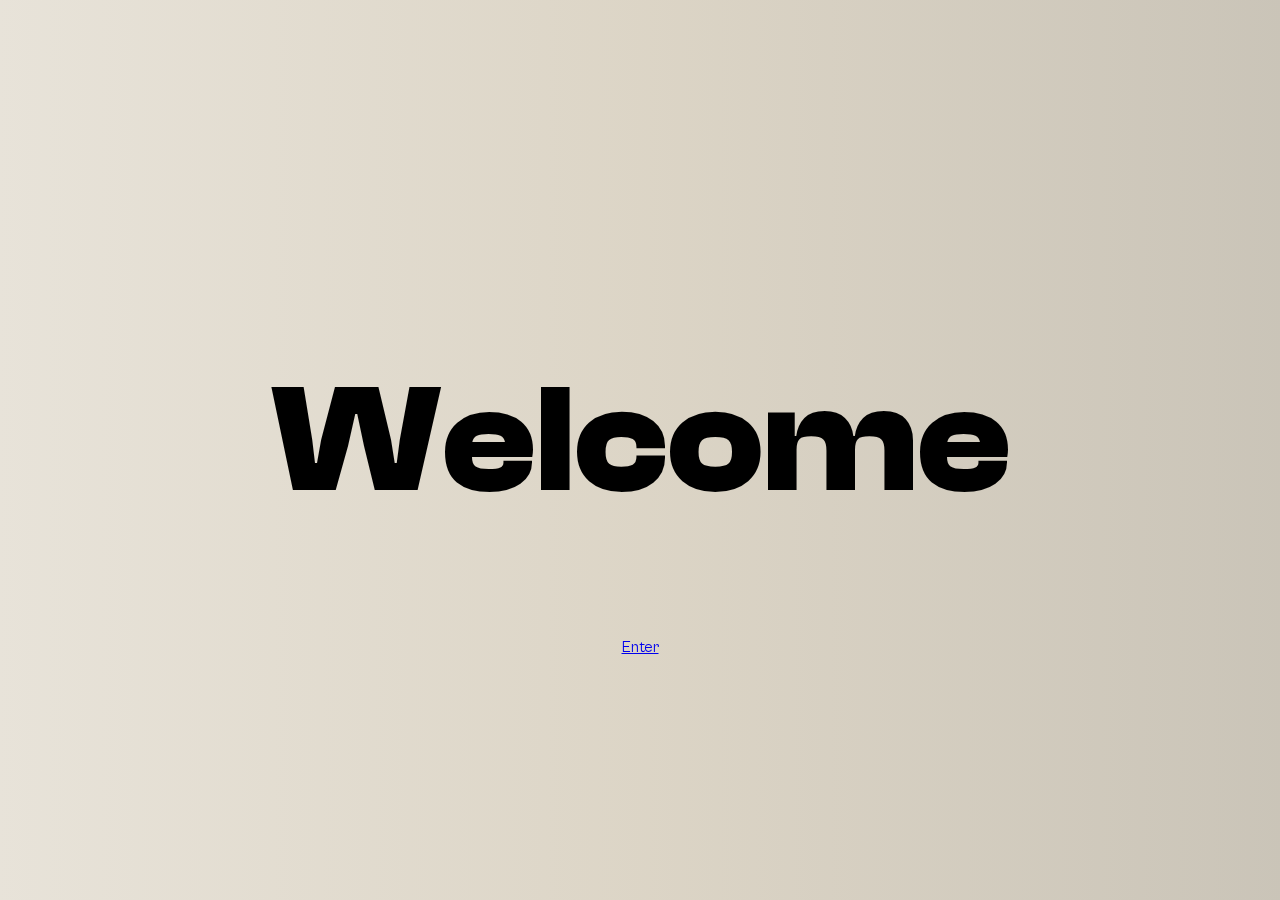
<file: index.html>
<!DOCTYPE html>
<html lang="en">

<head>
    <meta charset="UTF-8">
    <meta name="viewport" content="width=device-width, initial-scale=1.0">
    <title>Welcome Page</title>
    <link rel="stylesheet" href="css/style.css">
</head>

<body class = "splash">
    <div id="blob"></div>
    
    <div id="cursor"></div>

    <div class="blur"></div>
    <div class="splash">
        <h1 class="welcome">Welcome</h1>
        <a class="enter" href="Main.html">Enter</a>
    </div>

    <script src="scripts/script.js"></script>
</body>

</html>
</file>
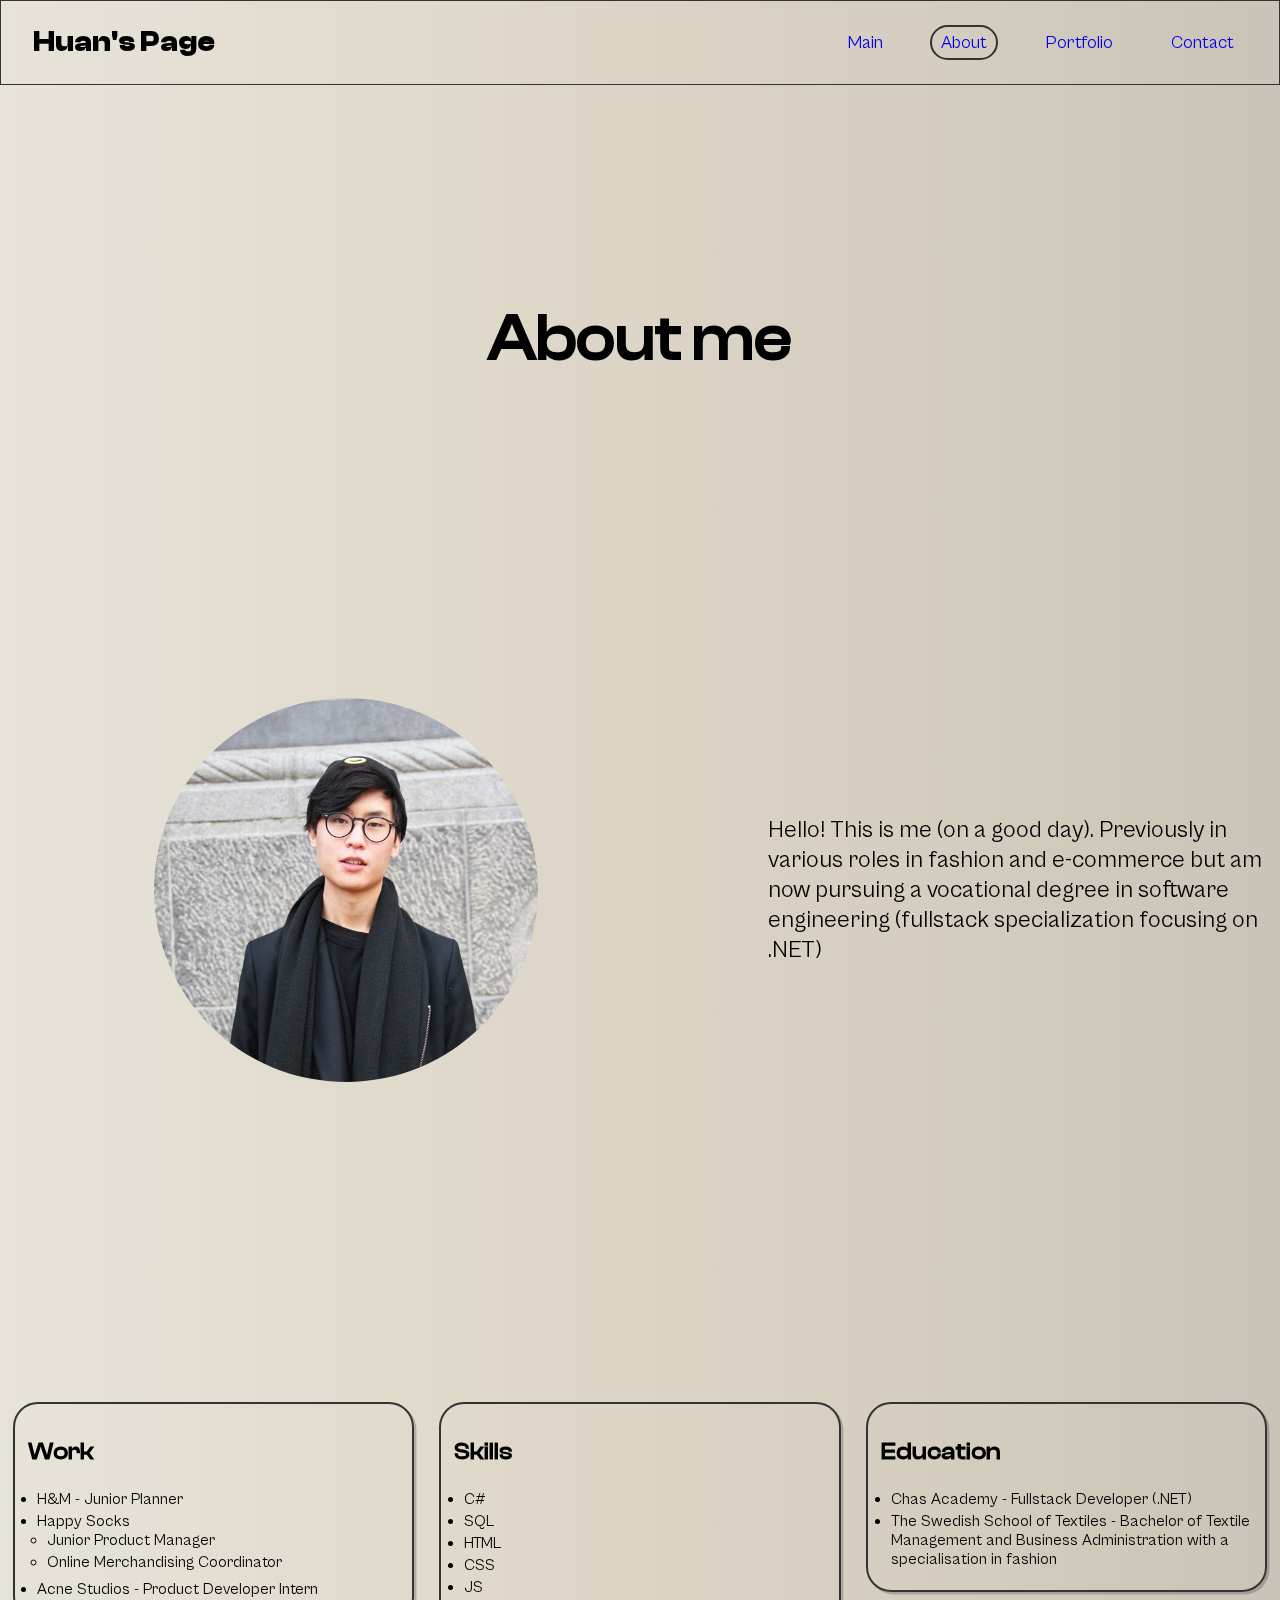
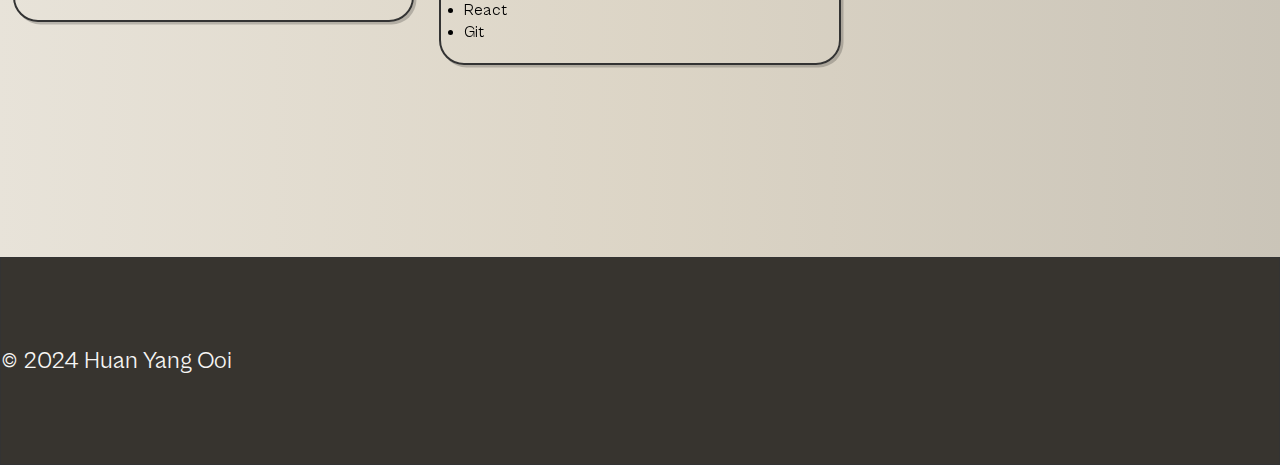
<file: About.html>
<!DOCTYPE html>
<html lang="en">
	<head>
		<meta charset="UTF-8" />
		<meta name="viewport" content="width=device-width, initial-scale=1.0" />
		<title>Main Page</title>
		<link rel="stylesheet" href="css/style.css" />
		<link
			rel="stylesheet"
			href="https://cdnjs.cloudflare.com/ajax/libs/font-awesome/6.5.1/css/all.min.css"
			integrity="sha512-DTOQO9RWCH3ppGqcWaEA1BIZOC6xxalwEsw9c2QQeAIftl+Vegovlnee1c9QX4TctnWMn13TZye+giMm8e2LwA=="
			crossorigin="anonymous"
			referrerpolicy="no-referrer"
		/>
		<link rel="stylesheet" href="https://cdnjs.cloudflare.com/ajax/libs/font-awesome/6.5.1/css/all.min.css" integrity="sha512-DTOQO9RWCH3ppGqcWaEA1BIZOC6xxalwEsw9c2QQeAIftl+Vegovlnee1c9QX4TctnWMn13TZye+giMm8e2LwA==" crossorigin="anonymous" referrerpolicy="no-referrer" />
	</head>

	<body>
		<div id="blob"></div>

		<div class="blur"></div>

		<header>
			<a href="Index.html" id="logo">Huan's Page</a>
			<nav class="menu-options">
				<label for="nav-toggle" class="nav-toggle-label">Toggle Navigation</label>
				<input type="checkbox" id="nav-toggle" />
				<ul class="header-menu">
					<li><a href="Main.html">Main</a></li>
					<li><a href="About.html" class="active">About</a></li>
					<li><a href="Portfolio.html">Portfolio</a></li>
					<li><a href="Contact.html">Contact</a></li>
				</ul>
			</nav>
			<div class="burger-menu">
				<label for="nav-toggle"><i class="fa-solid fa-bars"></i></label>
			</div>
		</header>
		<main>
			<section class="title">
				<h1>About me</h1>
			</section>
			<section class="about">
				<div class="photo-container">
					<img src="images/Profile-photo.jpg" alt="photo of the author of this page. All dressed in black in front a brick wall" class="me" />
				</div>
				<p class="about-me">
					Hello! This is me (on a good day). Previously in various roles in
					fashion and e-commerce but am now pursuing a vocational degree in
					software engineering (fullstack specialization focusing on <a href="#" id="eegg">.NET</a>)
				</p>
			</section>
			
			<section class="previous">
                <section class="work container">
				<h2>Work</h2>
				<ul>
					<li>H&M - Junior Planner</li>
						<li>Happy Socks
							<ul>
								<li>Junior Product Manager</li>
								<li>Online Merchandising Coordinator</li>
							</ul>
						</li>
                    </li>
                    <li>Acne Studios - Product Developer Intern</li>
				</ul>
                </section>
				<section class="skills container">
                    <h2>Skills</h2>
				<ul>
					<li>C#</li>
                    <li>SQL</li>
					<li>HTML</li>
                    <li>CSS</li>
                    <li>JS</li>
					<li>React</li>
					<li>Git</li>
				</ul>
                </section>
				<section class="education container">
                    <h2>Education</h2>
				<ul>
					<li>Chas Academy - Fullstack Developer (.NET)</li>
					<li>The Swedish School of Textiles - Bachelor of Textile Management and Business Administration with a specialisation in fashion</li>
				</ul>
                </section>
				
			</section>
			<div class="page-divider"></div>
		</main>
		<footer>
			<nav class="footer-nav">
				<p> &copy 2024 Huan Yang Ooi </p>
				<ul class="footer-socials">
					<li><a href="https://github.com/bentonaw" target="_blank" rel="noopener noreferrer"  title="link to github"><i class="fa-brands fa-github"></i></a></li>
					<li><a href="https://www.linkedin.com/in/huan-yang-ooi-74a824127/" target="_blank" rel="noopener noreferrer"  title="link to linkedin"><i class="fa-brands fa-linkedin"></i></a></li>
					<li><a href="https://www.instagram.com/yoedmund/"target="_blank" rel="noopener noreferrer"  title="link to instagram"><i class="fa-brands fa-instagram"></i></a></li>
				</ul>
			</nav>
		</footer>
		<script src="scripts/script.js"></script>
	</body>
</html>
</file>
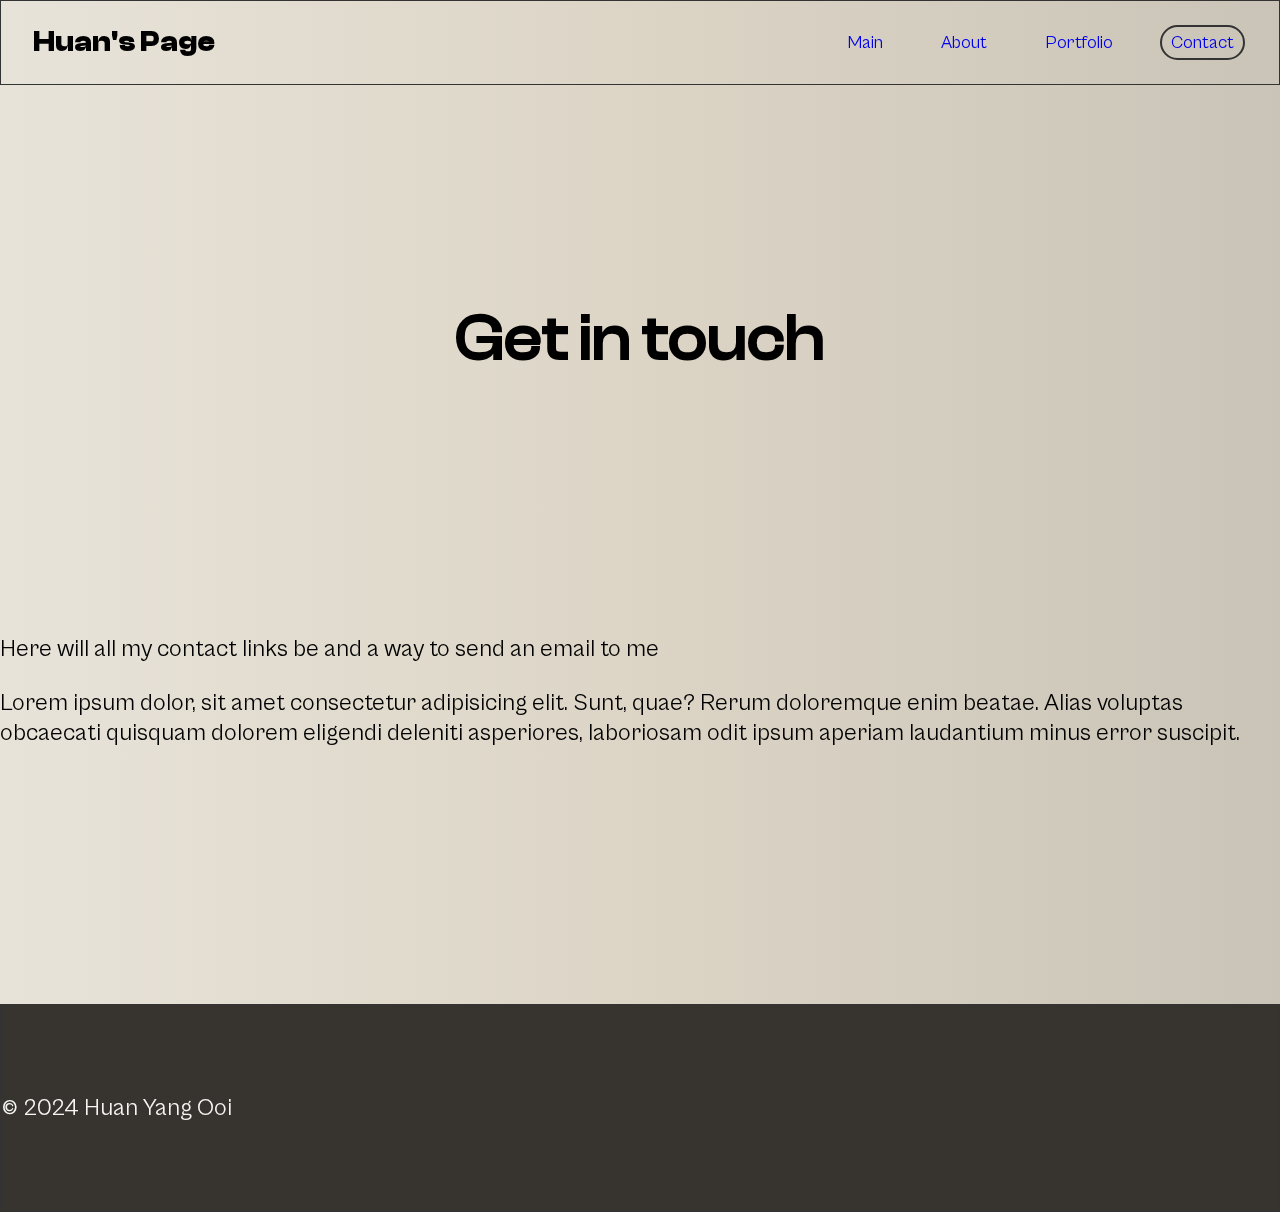
<file: Contact.html>
<!DOCTYPE html>
<html lang="en">
	<head>
		<meta charset="UTF-8" />
		<meta name="viewport" content="width=device-width, initial-scale=1.0" />
		<title>Main Page</title>
		<link rel="stylesheet" href="css/style.css" />
		<link
			rel="stylesheet"
			href="https://cdnjs.cloudflare.com/ajax/libs/font-awesome/6.5.1/css/all.min.css"
			integrity="sha512-DTOQO9RWCH3ppGqcWaEA1BIZOC6xxalwEsw9c2QQeAIftl+Vegovlnee1c9QX4TctnWMn13TZye+giMm8e2LwA=="
			crossorigin="anonymous"
			referrerpolicy="no-referrer"
		/>
	</head>

	<body class="contact">
		<div id="blob"></div>

		<div class="blur"></div>

		<header>
			<a href="Index.html" id="logo">Huan's Page</a>
			<nav class="menu-options">
				<label for="nav-toggle" class="nav-toggle-label">Toggle Navigation</label>
				<input type="checkbox" id="nav-toggle" />
				<ul class="header-menu">
					<li><a href="Main.html">Main</a></li>
					<li><a href="About.html">About</a></li>
					<li><a href="Portfolio.html">Portfolio</a></li>
					<li><a href="Contact.html" class="active">Contact</a></li>
				</ul>
			</nav>
			<div class="burger-menu">
				<label for="nav-toggle"><i class="fa-solid fa-bars"></i></label>
			</div>
		</header>
		<main>
			<section class="title">
				<h1>Get in touch</h1>
			</section>
			<section id="contact">
				<p>
					Here will all my contact links be and a way to send an email to me
				</p>
				<p>
					Lorem ipsum dolor, sit amet consectetur adipisicing elit. Sunt,
					quae? Rerum doloremque enim beatae. Alias voluptas obcaecati
					quisquam dolorem eligendi deleniti asperiores, laboriosam odit ipsum
					aperiam laudantium minus error suscipit.
				</p>
			</section>
			<div class="page-divider"></div>
		</main>
		<footer>
			<nav class="footer-nav">
				<p> &copy 2024 Huan Yang Ooi </p>
				<ul class="footer-socials">
					<li><a href="https://github.com/bentonaw" target="_blank" rel="noopener noreferrer"  title="link to github"><i class="fa-brands fa-github"></i></a></li>
					<li><a href="https://www.linkedin.com/in/huan-yang-ooi-74a824127/" target="_blank" rel="noopener noreferrer"  title="link to linkedin"><i class="fa-brands fa-linkedin"></i></a></li>
					<li><a href="https://www.instagram.com/yoedmund/"target="_blank" rel="noopener noreferrer"  title="link to instagram"><i class="fa-brands fa-instagram"></i></a></li>
				</ul>
			</nav>
		</footer>

		<script src="scripts/script.js"></script>
	</body>
</html>
</file>
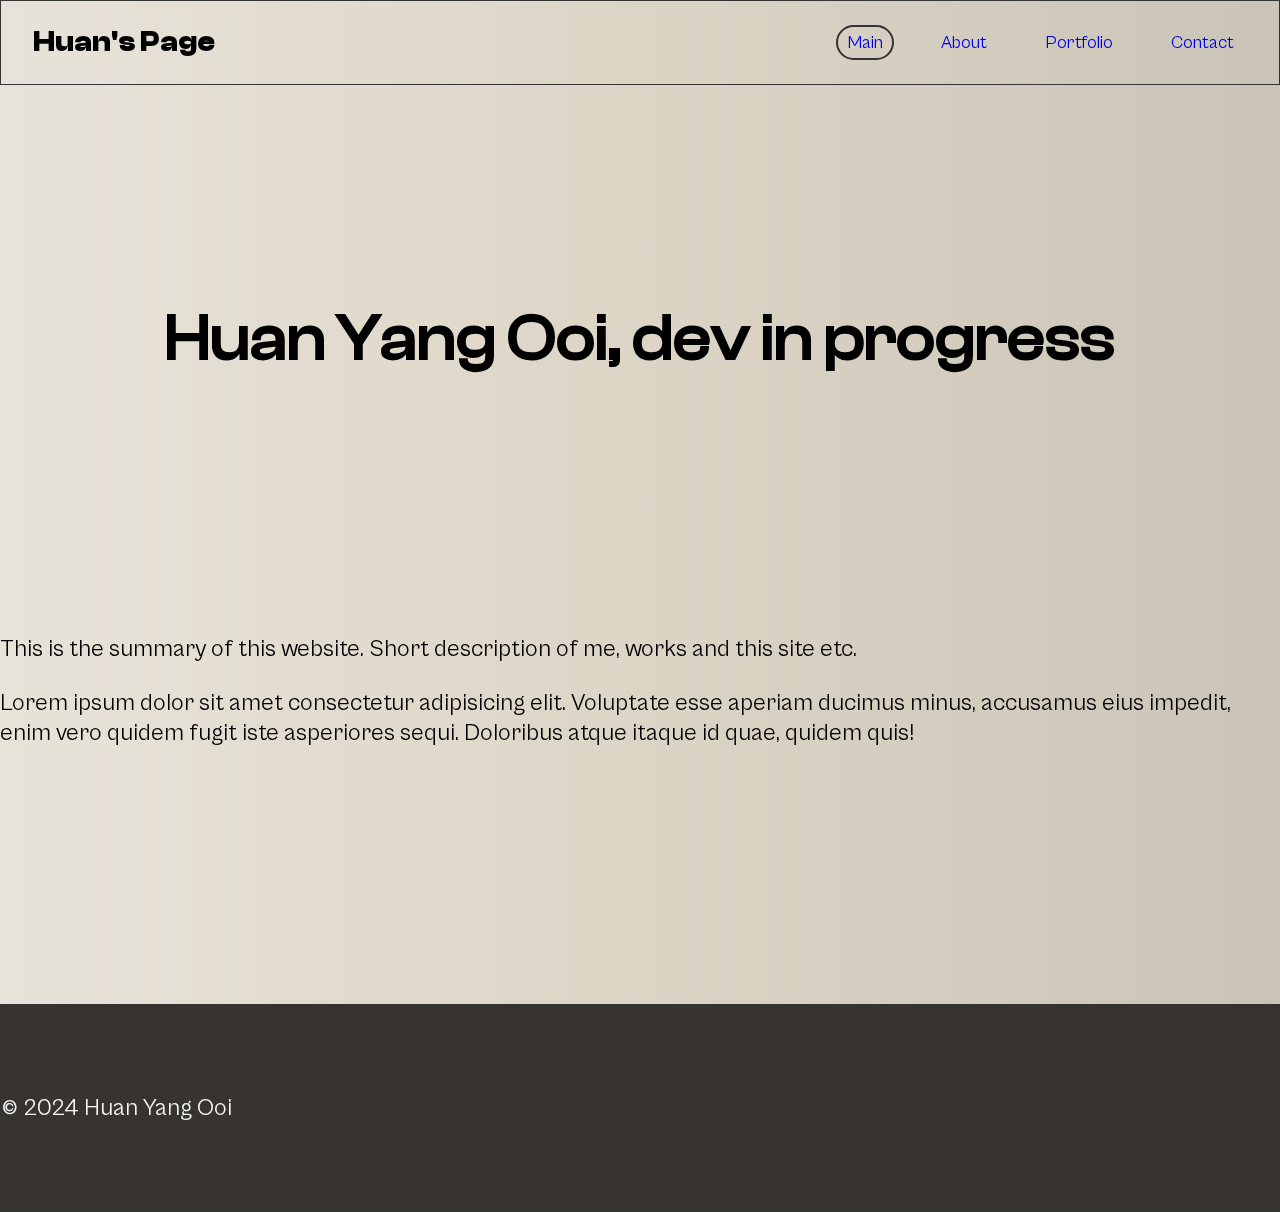
<file: Main.html>
<!DOCTYPE html>
<html lang="en">
	<head>
		<meta charset="UTF-8" />
		<meta name="viewport" content="width=device-width, initial-scale=1.0" />
		<title>Main page</title>
		<link rel="stylesheet" href="css/style.css" />
		<link
			rel="stylesheet"
			href="https://cdnjs.cloudflare.com/ajax/libs/font-awesome/6.5.1/css/all.min.css"
			integrity="sha512-DTOQO9RWCH3ppGqcWaEA1BIZOC6xxalwEsw9c2QQeAIftl+Vegovlnee1c9QX4TctnWMn13TZye+giMm8e2LwA=="
			crossorigin="anonymous"
			referrerpolicy="no-referrer"
		/>
	</head>

	<body class="index">
		<div id="blob"></div>

		<div class="blur"></div>

		<header>
			<a href="Index.html" id="logo">Huan's Page</a>
			<nav class="menu-options">
				<label for="nav-toggle" class="nav-toggle-label">Toggle Navigation</label>
				<input type="checkbox" id="nav-toggle" />
				<ul class="header-menu">
					<li><a href="Main.html" class="active">Main</a></li>
					<li><a href="About.html">About</a></li>
					<li><a href="Portfolio.html">Portfolio</a></li>
					<li><a href="Contact.html">Contact</a></li>
				</ul>
			</nav>
			<div class="burger-menu">
				<label for="nav-toggle"><i class="fa-solid fa-bars"></i></label>
			</div>
		</header>
		<main>
			<section class="title">
				<h1>Huan Yang Ooi,  dev in progress</h1>
			</section>
			<section id="main">
				<p>
					This is the summary of this website. Short description of me, works and
					this site etc.
				</p>
				<p>
					Lorem ipsum dolor sit amet consectetur adipisicing elit. Voluptate
					esse aperiam ducimus minus, accusamus eius impedit, enim vero quidem
					fugit iste asperiores sequi. Doloribus atque itaque id quae, quidem
					quis!
				</p>
			</section>
			<div class="page-divider"></div>
		</main>
		<footer>
			<nav class="footer-nav">
				<p> &copy 2024 Huan Yang Ooi </p>
				<ul class="footer-socials">
					<li><a href="https://github.com/bentonaw" target="_blank" rel="noopener noreferrer"  title="link to github"><i class="fa-brands fa-github"></i></a></li>
					<li><a href="https://www.linkedin.com/in/huan-yang-ooi-74a824127/" target="_blank" rel="noopener noreferrer"  title="link to linkedin"><i class="fa-brands fa-linkedin"></i></a></li>
					<li><a href="https://www.instagram.com/yoedmund/"target="_blank" rel="noopener noreferrer"  title="link to instagram"><i class="fa-brands fa-instagram"></i></a></li>
				</ul>
			</nav>
		</footer>
		<script src="scripts/script.js"></script>
	</body>
</html>
</file>
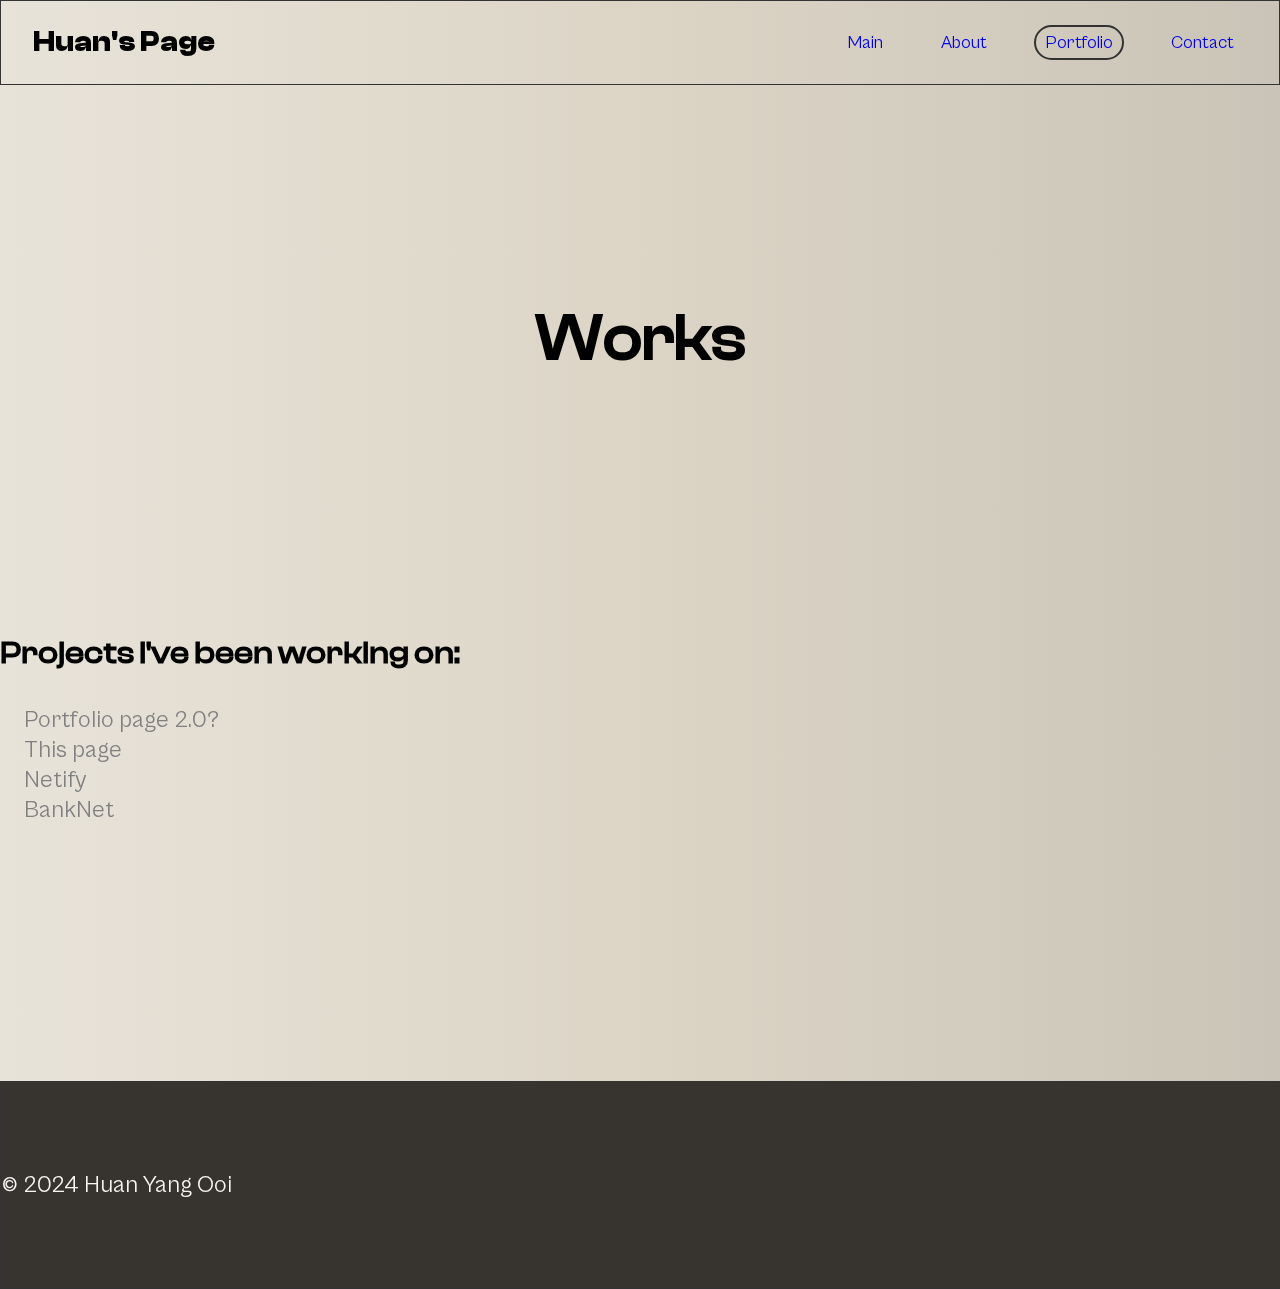
<file: Portfolio.html>
<!DOCTYPE html>
<html lang="en">
	<head>
		<meta charset="UTF-8" />
		<meta name="viewport" content="width=device-width, initial-scale=1.0" />
		<title>Main Page</title>
		<link rel="stylesheet" href="css/style.css" />

		<link
			rel="stylesheet"
			href="https://cdnjs.cloudflare.com/ajax/libs/font-awesome/6.5.1/css/all.min.css"
			integrity="sha512-DTOQO9RWCH3ppGqcWaEA1BIZOC6xxalwEsw9c2QQeAIftl+Vegovlnee1c9QX4TctnWMn13TZye+giMm8e2LwA=="
			crossorigin="anonymous"
			referrerpolicy="no-referrer"
		/>
	</head>

	<body>
		<div id="blob"></div>

		<div class="blur"></div>

		<header>
			<a href="Index.html" id="logo">Huan's Page</a>
			<nav>
				<label for="nav-toggle" class="nav-toggle-label">Toggle Navigation</label>
				<input type="checkbox" id="nav-toggle" />
				<ul class="header-menu">
					<li><a href="Main.html">Main</a></li>
					<li><a href="About.html">About</a></li>
					<li><a href="Portfolio.html" class="active">Portfolio</a></li>
					<li><a href="Contact.html">Contact</a></li>
				</ul>
			</nav>
			<div class="burger-menu">
				<label for="nav-toggle"><i class="fa-solid fa-bars"></i></label>
			</div>
		</header>
		<main>
			<section class="title works">
				<h1>Works</h1>
			</section>
			<section id="portfolio">
				<h3>Projects I've been working on:</h3>
				<ul class="portfolioProjects">
					<li>
						<a href="#bankNetModal">BankNet</a>
						<section id="bankNetModal" class="modal">
							<div class="modal-content">
								<a href="#" class="close">&times;</a>
									<p>A console based bank application</p>
									<a class="imageLink" href="https://github.com/bentonaw/BankNET" title="GitHub Repository for BankNET project">
										<img class="imageLink" src="images/banknet.jpg" alt=""/>
									</a>
							</div>
						</section>
					</li>
					<li>
						<a href="#netifyModal">Netify</a>
						<section id="netifyModal" class="modal">
							<div class="modal-content">
								<a href="#" class="close">&times;</a>
									<p>A console based music storing application</p>
									<a class="imageLink" href="https://github.com/bentonaw/Netify" title="GitHub Repository for netify project"> 
										<img class="imageLink" src="images/netify.jpg" alt=""/>
									</a>
							</div>
						</section>
					</li>
					<li>
						<a href="#portfolioModal">This page</a>
						<section id="portfolioModal" class="modal">
							<div class="modal-content">
								<a href="#" class="close">&times;</a>
									<p>A basic portfolio page</p>
									<p>(Work in progress)</p>
							</div>
						</section>
					</li>
					<li>
						<a href="#newPortfolioModal"
							>Portfolio page 2.0?</a>
						<section id="newPortfolioModal" class="modal">
							<div class="modal-content">
								<a href="#" class="close">&times;</a>
									<p>A nicer portfolio page</p>
									<p>(Coming soon)</p>
							</div>
						</section>
					</li>
				</ul>
			</section>
			<div class="page-divider"></div>
		</main>
		<footer>
			<nav class="footer-nav">
				<p> &copy 2024 Huan Yang Ooi </p>
				<ul class="footer-socials">
					<li><a href="https://github.com/bentonaw" target="_blank" rel="noopener noreferrer"  title="link to github"><i class="fa-brands fa-github"></i></a></li>
					<li><a href="https://www.linkedin.com/in/huan-yang-ooi-74a824127/" target="_blank" rel="noopener noreferrer"  title="link to linkedin"><i class="fa-brands fa-linkedin"></i></a></li>
					<li><a href="https://www.instagram.com/yoedmund/"target="_blank" rel="noopener noreferrer"  title="link to instagram"><i class="fa-brands fa-instagram"></i></a></li>
				</ul>
			</nav>
		</footer>

		<script src="scripts/script.js"></script>
	</body>
</html>
</file>
<file: css/style.css>
@import url("https://fonts.googleapis.com/css2?family=IBM+Plex+Mono:ital,wght@0,100;0,200;0,300;0,400;0,500;0,600;0,700;1,100;1,200;1,300;1,400;1,500;1,600;1,700&display=swap");
@import url("clash-display.css");
@import url("cabinet-grotesk.css");

/* general styling */
h1,
h2,
h3 {
	font-family: "ClashDisplay-Medium";
}

h3 {
	font-size: 2rem;
}

p,
li,
a {
	font-family: "CabinetGrotesk-Regular";
}

p {
	font-size: 1.5rem;
	z-index: 2;
}
#logo {
	font-family: "ClashDisplay-Bold";
}
body {
	margin: 0;
	padding: 0;
	display: flex;
	flex-direction: column;
	min-height: 100vh;
}
.splash {
	height: 100vh;
	margin: 0rem;
	overflow: hidden;

	z-index: 2;
	display: flex;
	justify-content: center;
	align-items: center;
	flex-direction: column;
}

@keyframes rotate {
	from {
		rotate: 0deg;
	}

	50% {
		scale: 1 1.5;
	}

	to {
		rotate: 360deg;
	}
}

#blob {
	background-color: white;
	height: 300vmax;
	aspect-ratio: 1;
	position: fixed;
	left: 50%;
	top: 100%;
	translate: -50% -50%;
	border-radius: 50%;
	background: linear-gradient(
		to right,
		rgb(255, 255, 254),
		rgb(168, 150, 113),
		rgb(32, 24, 6)
	);
	animation: rotate 6s infinite;
	opacity: 0.4;
	z-index: -2;
	overflow: hidden;
}

.blur {
	height: 100%;
	width: 100%;
	position: absolute;
	z-index: -1;
}

#logo {
	color: black;
	font-size: 1.8em;
	white-space: nowrap;
}

header {
	display: flex;
	justify-content: space-between;
	align-items: center;
	padding: 0.8em 1em;
	position: fixed;
	top: 0;
	left: 0;
	right: 0;
	border: 1px solid #333;
	z-index: 2;
}

header ul {
	display: flex;
	list-style-type: none;
}

header a {
	text-decoration: none;
	border: 2px solid transparent; /* Transparent border to not have the menu options shift when active */
	border-radius: 30px;
	padding: 0.3em 0.5em;
}

header a:hover {
	box-shadow: 2.5px 2.5px 0 0 rgba(0, 0, 0, 0.2);
	border-color: #929292;
	border-radius: 30px;
}
.menu-options {
	display: flex;
}

li a {
	margin: 0 1em;
	font-size: 18px;
}

.active {
	border-color: #333;
	border-radius: 30px;
	padding: 0.3em 0.5em;
}

#nav-toggle {
	display: none;
}

.burger-menu {
	display: none;
}

.page-divider {
	margin: 5% 0%;
}

#main,
.about,
#portfolio,
#contact {
	margin: 20% 0 20% 0;
	z-index: 3;
}

footer {
	background-color: #37342f;
	color: #f6f5f4;
	border: 1px solid #333;

	padding: 5% 0 5% 0;
	z-index: 1;
	position: relative;
	margin-top: auto;
}
.footer-nav {
	display: flex;
	justify-content: space-between;
	align-items: center;
}
.footer-socials li {
	display: flex;
	justify-content: flex-end;
	align-items: center;

	list-style-type: none;
	margin: 0 1rem;
}
.footer-socials {
	display: flex;
	flex-direction: row;
	justify-content: flex-end;
	align-items: center;
	margin-left: auto;
}
.footer-socials li a {
	color: #f6f5f4;
	font-size: 2.5rem;
}
.footer-socials li a:hover {
	color: #929292;
}

@keyframes banner {
	0% {
		transform: translate(0, 0);
	}
	100% {
		transform: translate(-100%, 0);
	}
}

#eegg {
	text-decoration: none;
	color: black;
}

/* landingpage styling */

.welcome {
	font-family: "ClashDisplay-bold";
	font-weight: 500;
	font-size: 12vw;
	z-index: 1;
}

.enter {
	z-index: 2;
	font-size: 1rem;
	font-family: "CabinetGrotesk-Regular";
}

.enter:hover {
	transform: scale(5) rotate(5deg);
}

/* about styling */

.about {
	display: flex;
	justify-content: space-between;
	align-items: center;
	margin: 10% 0 10% 0;
}
.about-me {
	list-style-type: none;
}

img.me {
	z-index: 3;
	scale: 50%;
	width: 60vw;
	height: 60vw;
	border-radius: 50%;
	display: block;
	object-fit: cover;
	object-position: 0 10%;
	margin-left: -5%;
}

.previous {
	display: flex;
	flex-direction: row;
	justify-content: space-between;
	align-items: flex-start;
	padding-bottom: 10%;
}

.container {
	flex: 1;
	margin: 0 1% 0 1%;
	padding: 1%;
	border: 2px solid #333;
	border-radius: 25px;
	box-shadow: 2.5px 2.5px 0 0 rgba(0, 0, 0, 0.2);
}

.container h2 {
	margin-bottom: 1.5rem;
}

.container ul {
	margin-bottom: 0.5rem;
	padding-left: 0.6rem;
}

.container li {
	margin-bottom: 0.2rem;
}

/* portfolio styling */

.portfolioProjects {
	display: flex;
	padding: 0;
	flex-direction: column-reverse;
}

.portfolioProjects li a {
	color: grey;
	font-size: 1.5rem;
	text-decoration: none;
}

.portfolioProjects a:hover {
	padding: 0em 1em;
}

.nav-toggle-label {
	display: none;
}

.modal {
	display: none;
	position: fixed;
	top: 2rem;
	left: 0;
	z-index: 3;
	width: 100%;
	height: 100%;
	opacity: 100%;
}

.modal-content {
	background-color: #fefefe;
	margin: 10% 50%;
	width: 48%;
	border: 2px solid #888;
}

:target {
	display: block;
}

.close {
	
}

.modal-content .close {
	font-size: 3rem;
	color: #aaa;
	float: right;
	font-weight: bold;
}

.modal-content .close:hover,
.modal-content .close:focus {
	color: black;
}

a.close {
	padding: 0em 0em;
	margin: 0em 0.5em;
}

.title h1 {
	padding-top: 20vw;
	text-align: center;
	font-size: 4rem;
}

.imageLink {
	width: 50%;
}

/* mobile menu */

@media (max-width: 715px) {
	.burger-menu {
		display: block;
		position: absolute;
		right: 8%;
		top: 30%;
		font-size: 25px;
		z-index: 10;
		transition: 3s;
	}

	.header-menu {
		display: flex;
		flex-direction: column;
		position: fixed;
		z-index: 10;
		left: 0;
		right: 0;
		top: 2.2rem;
		bottom: 100%;
		text-align: center;
		overflow: hidden;
		opacity: 0;
		transition: 1s;
	}

	#nav-toggle:checked ~ .header-menu {
		background-color: rgb(230, 222, 208);
		padding-top: 1em;
		font-size: 3em;
		bottom: 0;
		opacity: 1;
		visibility: visible;
	}

	.about {
		display: flex;
		flex-direction: column;
	}

	.modal-content {
		border: 2px solid #888;
		position: absolute;
		width: 90%;
		top: 15%;
		left: -45%;
	}

	.close {
		color: #aaa;
		float: right;
		font-size: 3rem;
		font-weight: bold;
	}
}
</file>
